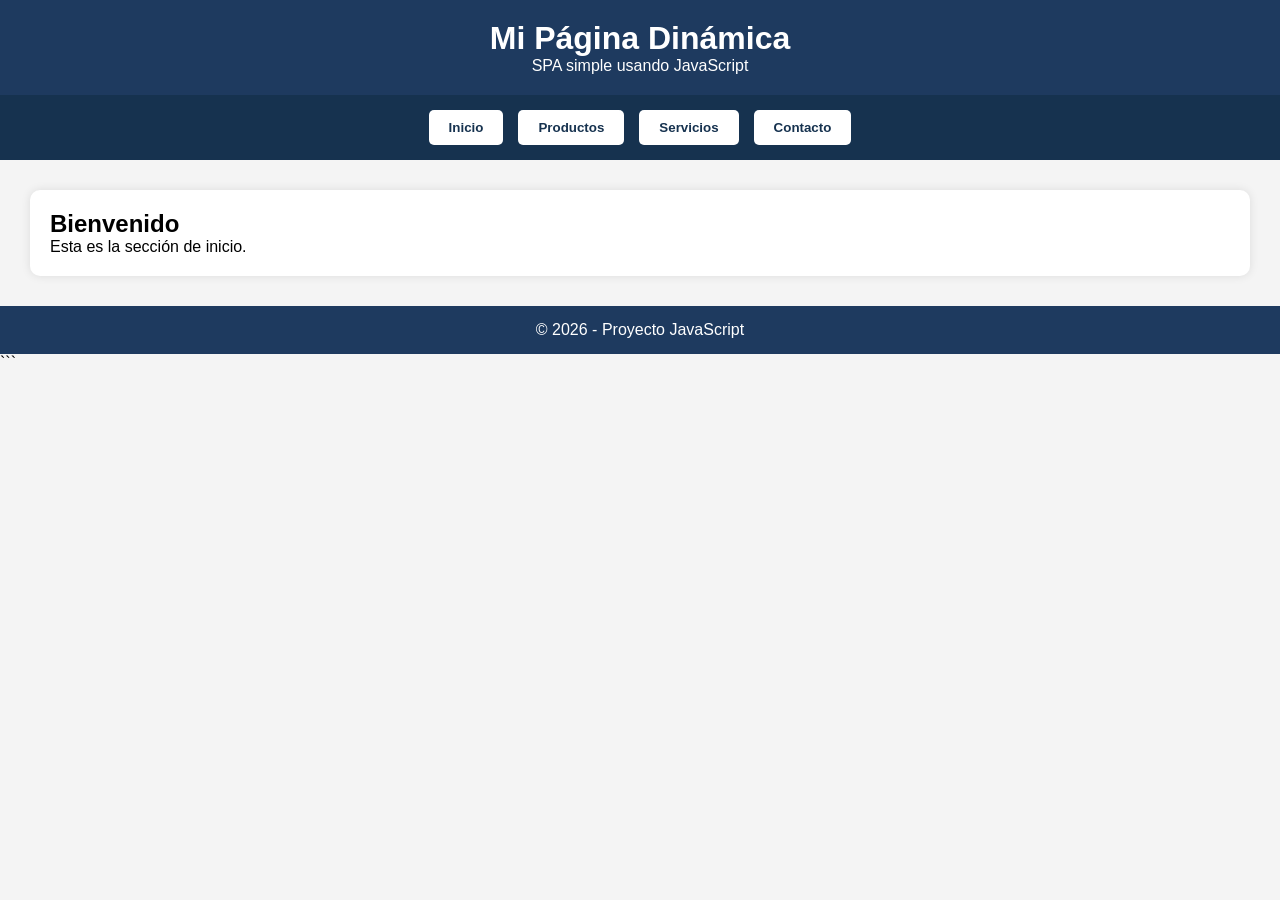
<file: Actividad 006/index.html>
<!DOCTYPE html>
<html lang="es">
<head>
  <meta charset="UTF-8" />
  <meta name="viewport" content="width=device-width, initial-scale=1.0"/>
  <title>SPA Simple con JavaScript</title>

  <style>
    *{
      margin:0;
      padding:0;
      box-sizing:border-box;
      font-family: Arial, sans-serif;
    }

    body{
      background:#f4f4f4;
      display:flex;
      flex-direction:column;
      min-height:100vh;
    }

    header{
      background:#1e3a5f;
      color:white;
      padding:20px;
      text-align:center;
    }

    nav{
      background:#16324f;
      display:flex;
      justify-content:center;
      gap:15px;
      padding:15px;
      flex-wrap:wrap;
    }

    nav button{
      padding:10px 20px;
      border:none;
      background:#ffffff;
      color:#16324f;
      cursor:pointer;
      border-radius:5px;
      font-weight:bold;
      transition:0.3s;
    }

    nav button:hover{
      background:#ffd166;
    }

    main{
      flex:1;
      padding:30px;
    }

    .card{
      background:white;
      padding:20px;
      border-radius:10px;
      box-shadow:0 0 10px rgba(0,0,0,0.1);
    }

    footer{
      background:#1e3a5f;
      color:white;
      text-align:center;
      padding:15px;
    }

    ul{
      margin-top:15px;
      padding-left:20px;
    }

    li{
      margin-bottom:8px;
    }
  </style>
</head>
<body>

  <!-- Contenedor principal -->
  <div id="app"></div>

  <script>

    // ==========================================
    // CREACIÓN DE LA ESTRUCTURA BASE CON JS
    // ==========================================

    const app = document.getElementById("app");

    // Header
    const header = document.createElement("header");
    header.innerHTML = `
      <h1>Mi Página Dinámica</h1>
      <p>SPA simple usando JavaScript</p>
    `;

    // Nav
    const nav = document.createElement("nav");

    // Main (contenido dinámico)
    const main = document.createElement("main");
    main.id = "contenido";

    // Footer
    const footer = document.createElement("footer");
    footer.innerHTML = `
      <p>© 2026 - Proyecto JavaScript</p>
    `;

    // Agregamos todo al body
    app.appendChild(header);
    app.appendChild(nav);
    app.appendChild(main);
    app.appendChild(footer);


    // ==========================================
    // ARRAY DE SECCIONES
    // ==========================================

    const secciones = ["Inicio", "Productos", "Servicios", "Contacto"];


    // ==========================================
    // CREACIÓN DE BOTONES CON FOR
    // ==========================================

    for(let i = 0; i < secciones.length; i++){

      const boton = document.createElement("button");
      boton.textContent = secciones[i];

      // Evento click
      boton.addEventListener("click", function(){
        cambiarSeccion(secciones[i]);
      });

      nav.appendChild(boton);
    }


    // ==========================================
    // FUNCIÓN PARA CAMBIAR CONTENIDO
    // ==========================================

    function cambiarSeccion(seccion){

      // Limpiamos el contenido anterior
      main.innerHTML = "";

      // Creamos una tarjeta
      const card = document.createElement("div");
      card.className = "card";

      // ==========================================
      // SWITCH PARA CADA SECCIÓN
      // ==========================================

      switch(seccion){

        case "Inicio":

          card.innerHTML = `
            <h2>Bienvenido</h2>
            <p>Esta es la sección de inicio.</p>
          `;

        break;


        case "Productos":

          // ARRAY de productos
          const productos = [
            "Notebook",
            "Mouse",
            "Teclado",
            "Monitor"
          ];

          let listaProductos = "<h2>Productos</h2>";
          listaProductos += "<ul>";

          // FOR para recorrer productos
          for(let i = 0; i < productos.length; i++){
            listaProductos += `<li>${productos[i]}</li>`;
          }

          listaProductos += "</ul>";

          card.innerHTML = listaProductos;

        break;


        case "Servicios":

          let contenidoServicios = `
            <h2>Servicios</h2>
            <p>Ofrecemos los siguientes servicios:</p>
            <ul>
          `;

          // ==========================================
          // WHILE
          // ==========================================

          const servicios = [
            "Diseño web",
            "Programación",
            "Soporte técnico",
            "Marketing digital"
          ];

          let contador = 0;

          while(contador < servicios.length){

            contenidoServicios += `
              <li>${servicios[contador]}</li>
            `;

            contador++;
          }

          contenidoServicios += "</ul>";

          card.innerHTML = contenidoServicios;

        break;


        case "Contacto":

          // ==========================================
          // IF
          // ==========================================

          let horario = new Date().getHours();
          let mensaje = "";

          if(horario < 12){
            mensaje = "Buenos días";
          } else if(horario < 19){
            mensaje = "Buenas tardes";
          } else {
            mensaje = "Buenas noches";
          }

          card.innerHTML = `
            <h2>Contacto</h2>
            <p>${mensaje}, puedes escribirnos a:</p>
            <p><strong>correo@empresa.com</strong></p>
          `;

        break;


        default:

          card.innerHTML = `
            <h2>Error</h2>
            <p>Sección no encontrada.</p>
          `;
      }

      // Agregamos la tarjeta al main
      main.appendChild(card);
    }


    // ==========================================
    // CARGA INICIAL
    // ==========================================

    cambiarSeccion("Inicio");

  </script>

</body>
</html>
```
</file>
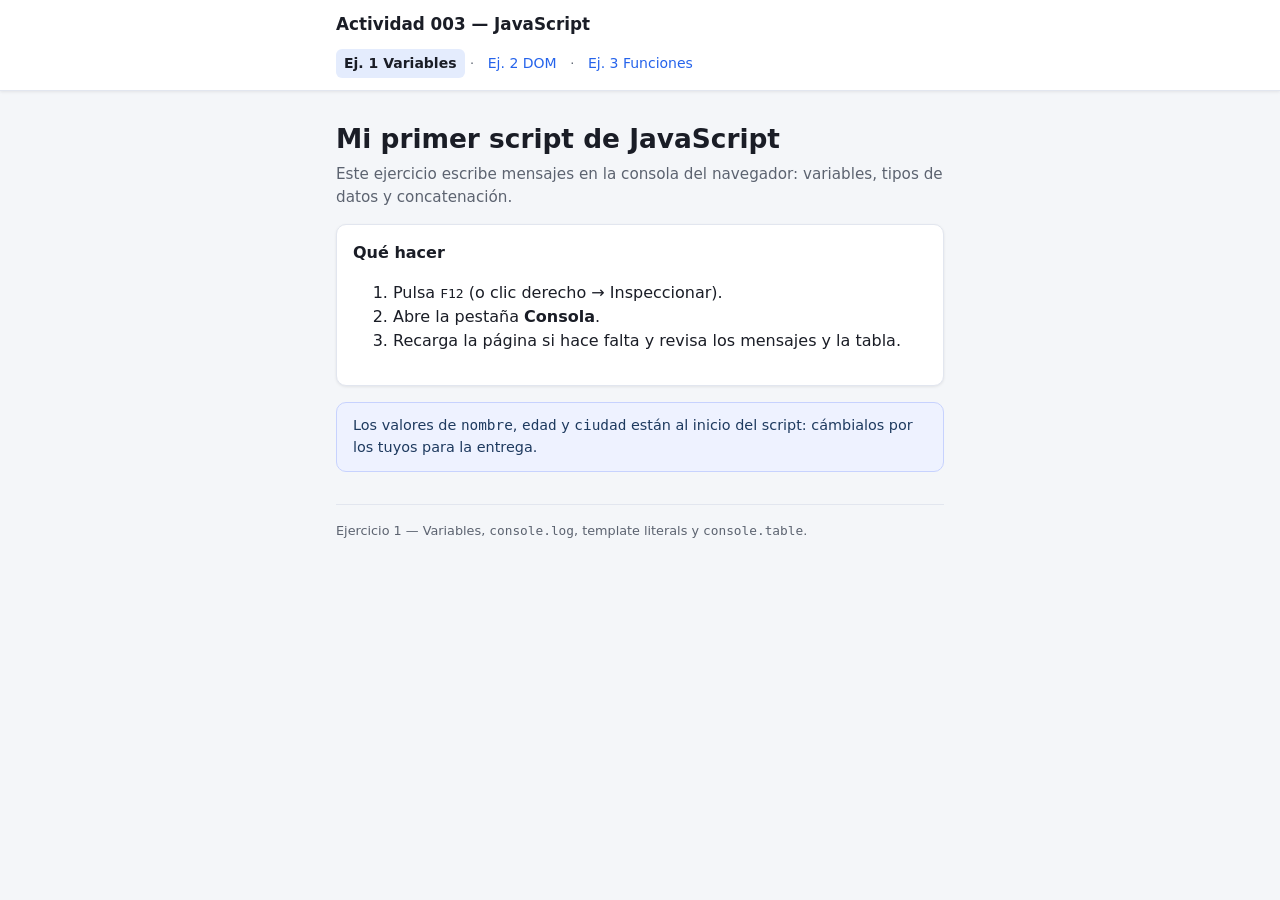
<file: Actividad 003 _ONETTO/ejemplo1.html>
<!DOCTYPE html>
<html lang="es">
<head>
  <meta charset="UTF-8">
  <meta name="viewport" content="width=device-width, initial-scale=1.0">
  <title>Mi Primer Programa JavaScript</title>
  <link rel="stylesheet" href="estilos-actividad.css">
</head>
<body>
  <header class="site-header">
    <div class="site-header__inner">
      <p class="site-title">Actividad 003 — JavaScript</p>
      <nav class="nav-ejercicios" aria-label="Ejercicios">
        <a href="ejemplo1.html" aria-current="page">Ej. 1 Variables</a>
        <span>·</span>
        <a href="ejemplo2.html">Ej. 2 DOM</a>
        <span>·</span>
        <a href="ejemplo3.html">Ej. 3 Funciones</a>
      </nav>
    </div>
  </header>

  <div class="page">
    <main>
      <h1>Mi primer script de JavaScript</h1>
      <p class="lead">
        Este ejercicio escribe mensajes en la consola del navegador: variables, tipos de datos y concatenación.
      </p>

      <section class="panel" aria-labelledby="pasos-titulo">
        <h2 id="pasos-titulo" class="panel__title">Qué hacer</h2>
        <ol>
          <li>Pulsa <kbd>F12</kbd> (o clic derecho → Inspeccionar).</li>
          <li>Abre la pestaña <strong>Consola</strong>.</li>
          <li>Recarga la página si hace falta y revisa los mensajes y la tabla.</li>
        </ol>
      </section>

      <p class="nota nota--consola">
        Los valores de <code>nombre</code>, <code>edad</code> y <code>ciudad</code> están al inicio del script: cámbialos por los tuyos para la entrega.
      </p>
    </main>

    <footer class="site-footer">
      Ejercicio 1 — Variables, <code>console.log</code>, template literals y <code>console.table</code>.
    </footer>
  </div>

  <script>
    (function () {
      "use strict";

      /* ---------- Datos de ejemplo (personalízalos) ---------- */
      let nombre = "Ana";
      const edad = 22;
      var ciudad = "Lima";

      const activo = true;
      const hobbies = ["leer", "música", "código"];
      const perfil = {
        rol: "estudiante",
        nivel: "intermedio",
        remoto: true
      };

      const personas = [
        { nombre: "Ana", edad: 22, ciudad: "Lima" },
        { nombre: "Luis", edad: 30, ciudad: "Quito" },
        { nombre: "María", edad: 27, ciudad: "Bogotá" },
        { nombre: "Carlos", edad: 19, ciudad: "Madrid" }
      ];

      /* ---------- Salida por consola ---------- */
      console.log("%cMi primer programa en JavaScript", "font-weight:bold;font-size:13px;");
      console.log("¡Hola Mundo desde la consola!");

      console.group("Variables básicas");
      console.log("Nombre:", nombre);
      console.log("Edad:", edad);
      console.log("Ciudad:", ciudad);
      console.groupEnd();

      console.group("Otros tipos");
      console.log("Booleano (activo):", activo);
      console.log("Array (hobbies):", hobbies);
      console.log("Objeto (perfil):", perfil);
      console.groupEnd();

      console.group("Concatenación");
      console.log("Con + :", "Hola " + nombre + ", tienes " + edad + " años.");
      console.log("Con template:", `Hola ${nombre}, tienes ${edad} años y vives en ${ciudad}.`);
      console.log("Mezcla:", `¿Activo? ${activo}. Hobbies: ${hobbies.join(", ")}.`);
      console.groupEnd();

      console.log("Tabla de personas:");
      console.table(personas);
    })();
  </script>
</body>
</html>
</file>
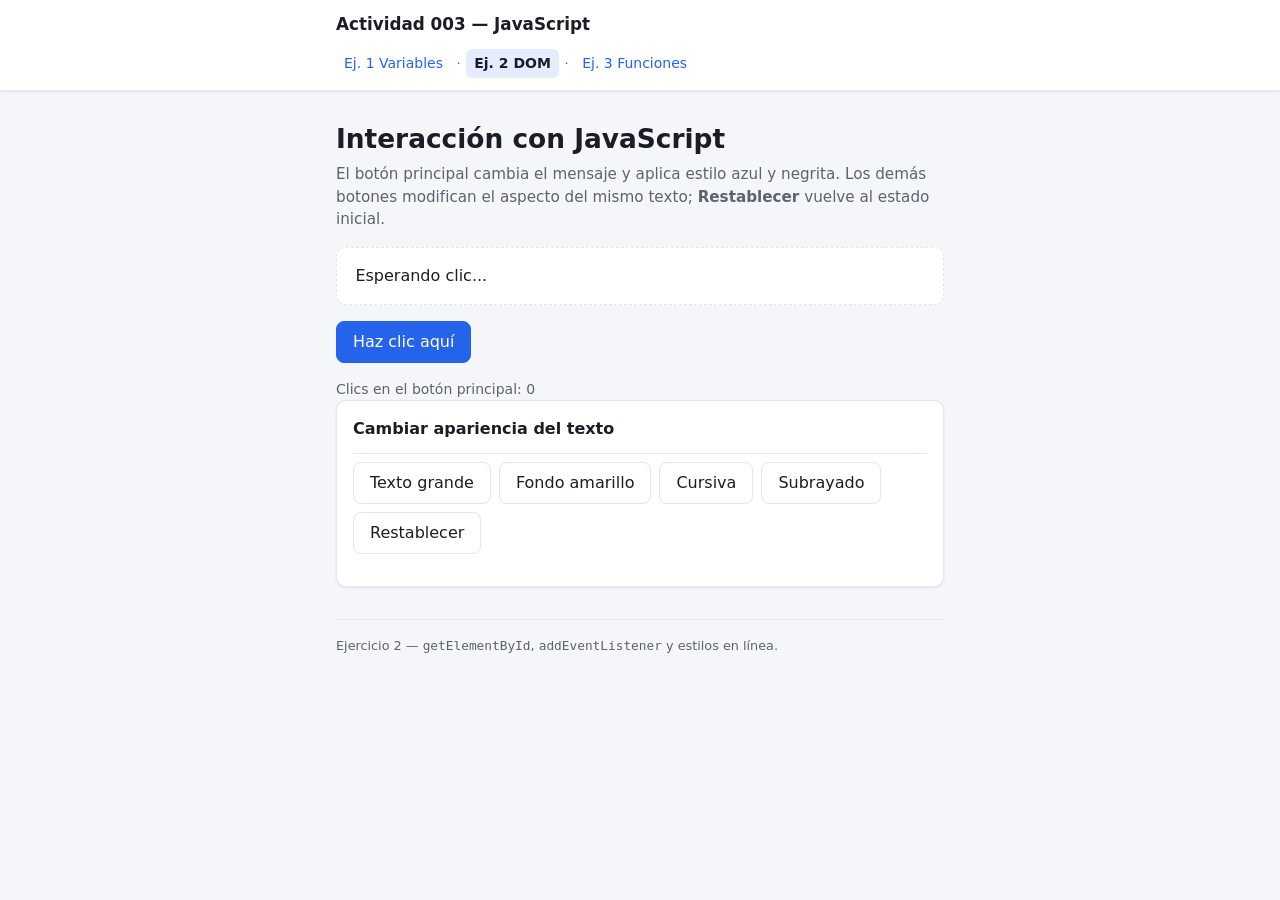
<file: Actividad 003 _ONETTO/ejemplo2.html>
<!DOCTYPE html>
<html lang="es">
<head>
  <meta charset="UTF-8">
  <meta name="viewport" content="width=device-width, initial-scale=1.0">
  <title>Interacción con JavaScript</title>
  <link rel="stylesheet" href="estilos-actividad.css">
</head>
<body>
  <header class="site-header">
    <div class="site-header__inner">
      <p class="site-title">Actividad 003 — JavaScript</p>
      <nav class="nav-ejercicios" aria-label="Ejercicios">
        <a href="ejemplo1.html">Ej. 1 Variables</a>
        <span>·</span>
        <a href="ejemplo2.html" aria-current="page">Ej. 2 DOM</a>
        <span>·</span>
        <a href="ejemplo3.html">Ej. 3 Funciones</a>
      </nav>
    </div>
  </header>

  <div class="page">
    <main>
      <h1>Interacción con JavaScript</h1>
      <p class="lead">
        El botón principal cambia el mensaje y aplica estilo azul y negrita. Los demás botones modifican el aspecto del mismo texto; <strong>Restablecer</strong> vuelve al estado inicial.
      </p>

      <p id="resultado" class="demo-texto" role="status" aria-live="polite">Esperando clic...</p>

      <section aria-label="Acciones principales">
        <div class="grupo-botones">
          <button type="button" id="miBoton" class="btn-primary">Haz clic aquí</button>
        </div>
        <p class="meta" id="contadorClics">Clics en el botón principal: 0</p>
      </section>

      <section class="panel" aria-labelledby="estilos-titulo">
        <h2 id="estilos-titulo" class="panel__title">Cambiar apariencia del texto</h2>
        <div class="grupo-botones grupo-botones--secundario" id="grupoEstilos">
          <button type="button" data-estilo="grande">Texto grande</button>
          <button type="button" data-estilo="fondo">Fondo amarillo</button>
          <button type="button" data-estilo="italica">Cursiva</button>
          <button type="button" data-estilo="subrayado">Subrayado</button>
          <button type="button" id="btnRestablecer">Restablecer</button>
        </div>
      </section>
    </main>

    <footer class="site-footer">
      Ejercicio 2 — <code>getElementById</code>, <code>addEventListener</code> y estilos en línea.
    </footer>
  </div>

  <script>
    (function () {
      "use strict";

      const parrafo = document.getElementById("resultado");
      const botonPrincipal = document.getElementById("miBoton");
      const etiquetaContador = document.getElementById("contadorClics");
      const grupoEstilos = document.getElementById("grupoEstilos");
      const botonRestablecer = document.getElementById("btnRestablecer");

      const TEXTO_ORIGINAL = "Esperando clic...";
      const MENSAJE_CLIC = "¡Has hecho clic en el botón!";

      const estilosEnLinea = {
        color: "",
        fontWeight: "",
        fontSize: "",
        backgroundColor: "",
        fontStyle: "",
        textDecoration: ""
      };

      let clicsPrincipal = 0;

      function aplicarClicPrincipal() {
        parrafo.textContent = MENSAJE_CLIC;
        parrafo.style.color = "blue";
        parrafo.style.fontWeight = "bold";
      }

      function actualizarContador() {
        etiquetaContador.textContent = "Clics en el botón principal: " + clicsPrincipal;
      }

      function limpiarEstilos() {
        Object.keys(estilosEnLinea).forEach(function (prop) {
          parrafo.style[prop] = estilosEnLinea[prop];
        });
      }

      function restablecerTodo() {
        parrafo.textContent = TEXTO_ORIGINAL;
        limpiarEstilos();
        clicsPrincipal = 0;
        actualizarContador();
      }

      const efectosPorTipo = {
        grande: function () {
          parrafo.style.fontSize = "1.75rem";
        },
        fondo: function () {
          parrafo.style.backgroundColor = "#fff3bf";
        },
        italica: function () {
          parrafo.style.fontStyle = "italic";
        },
        subrayado: function () {
          parrafo.style.textDecoration = "underline";
        }
      };

      botonPrincipal.addEventListener("click", function () {
        clicsPrincipal += 1;
        actualizarContador();
        aplicarClicPrincipal();
      });

      grupoEstilos.addEventListener("click", function (evento) {
        const objetivo = evento.target;
        if (objetivo.tagName !== "BUTTON" || objetivo.id === "btnRestablecer") {
          return;
        }
        const tipo = objetivo.getAttribute("data-estilo");
        const fn = efectosPorTipo[tipo];
        if (fn) {
          fn();
        }
      });

      botonRestablecer.addEventListener("click", restablecerTodo);
    })();
  </script>
</body>
</html>
</file>
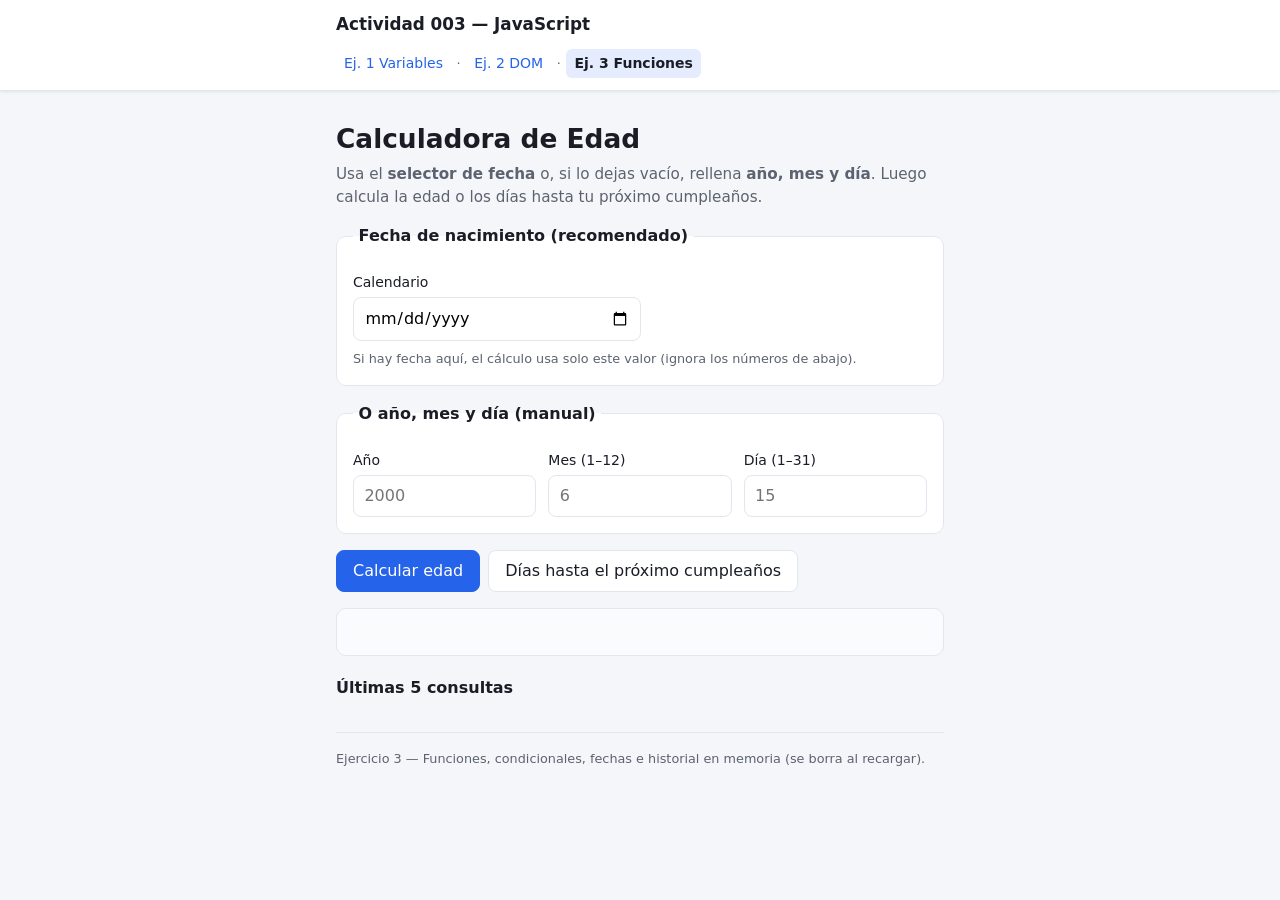
<file: Actividad 003 _ONETTO/ejemplo3.html>
<!DOCTYPE html>
<html lang="es">
<head>
  <meta charset="UTF-8">
  <meta name="viewport" content="width=device-width, initial-scale=1.0">
  <title>Funciones y Condicionales</title>
  <link rel="stylesheet" href="estilos-actividad.css">
</head>
<body>
  <header class="site-header">
    <div class="site-header__inner">
      <p class="site-title">Actividad 003 — JavaScript</p>
      <nav class="nav-ejercicios" aria-label="Ejercicios">
        <a href="ejemplo1.html">Ej. 1 Variables</a>
        <span>·</span>
        <a href="ejemplo2.html">Ej. 2 DOM</a>
        <span>·</span>
        <a href="ejemplo3.html" aria-current="page">Ej. 3 Funciones</a>
      </nav>
    </div>
  </header>

  <div class="page">
    <main>
      <h1>Calculadora de Edad</h1>
      <p class="lead">
        Usa el <strong>selector de fecha</strong> o, si lo dejas vacío, rellena <strong>año, mes y día</strong>. Luego calcula la edad o los días hasta tu próximo cumpleaños.
      </p>

      <form id="formEdad" action="#" onsubmit="return false;">
        <fieldset>
          <legend>Fecha de nacimiento (recomendado)</legend>
          <label for="fechaNacimiento">Calendario</label>
          <input type="date" id="fechaNacimiento" name="fechaNacimiento" max="">
          <p class="ayuda">Si hay fecha aquí, el cálculo usa solo este valor (ignora los números de abajo).</p>
        </fieldset>

        <fieldset>
          <legend>O año, mes y día (manual)</legend>
          <div class="fila-campos">
            <div class="campo">
              <label for="nacimiento">Año</label>
              <input type="number" id="nacimiento" name="nacimiento" placeholder="2000" min="1800" max="2100" inputmode="numeric">
            </div>
            <div class="campo">
              <label for="mes">Mes (1–12)</label>
              <input type="number" id="mes" name="mes" placeholder="6" min="1" max="12" inputmode="numeric">
            </div>
            <div class="campo">
              <label for="dia">Día (1–31)</label>
              <input type="number" id="dia" name="dia" placeholder="15" min="1" max="31" inputmode="numeric">
            </div>
          </div>
        </fieldset>

        <div class="acciones">
          <button type="button" id="calcular" class="btn-primary">Calcular edad</button>
          <button type="button" id="proximoCumple">Días hasta el próximo cumpleaños</button>
        </div>
      </form>

      <p id="resultadoEdad" class="salida" role="status" aria-live="polite"></p>

      <h2 class="historial-titulo">Últimas 5 consultas</h2>
      <ul id="historial" aria-label="Historial de consultas"></ul>
    </main>

    <footer class="site-footer">
      Ejercicio 3 — Funciones, condicionales, fechas e historial en memoria (se borra al recargar).
    </footer>
  </div>

  <script>
    (function () {
      "use strict";

      const MAX_HISTORIAL = 5;
      const MS_POR_DIA = 86400000;

      const refs = {
        fecha: document.getElementById("fechaNacimiento"),
        año: document.getElementById("nacimiento"),
        mes: document.getElementById("mes"),
        dia: document.getElementById("dia"),
        salida: document.getElementById("resultadoEdad"),
        historial: document.getElementById("historial")
      };

      const bufferHistorial = [];

      function iniciarFechaMaxima() {
        refs.fecha.setAttribute("max", new Date().toISOString().slice(0, 10));
      }

      function normalizarMedianoche(fecha) {
        const copia = new Date(fecha);
        copia.setHours(0, 0, 0, 0);
        return copia;
      }

      function obtenerFechaNacimiento() {
        if (refs.fecha.value) {
          const d = new Date(refs.fecha.value + "T12:00:00");
          return isNaN(d.getTime()) ? null : d;
        }

        const año = Number(refs.año.value);
        const mes = Number(refs.mes.value);
        const dia = Number(refs.dia.value);

        if (!año || !mes || !dia) {
          return null;
        }

        const d = new Date(año, mes - 1, dia, 12, 0, 0, 0);
        if (d.getFullYear() !== año || d.getMonth() !== mes - 1 || d.getDate() !== dia) {
          return null;
        }
        return d;
      }

      function etiquetaEntrada(sufijo) {
        const extra = sufijo ? " " + sufijo : "";
        if (refs.fecha.value) {
          return "Fecha:" + extra + " " + refs.fecha.value;
        }
        return "Y/M/D:" + extra + " " + refs.año.value + "-" + refs.mes.value + "-" + refs.dia.value;
      }

      function edadCumplidaHoy(fechaNac) {
        const hoy = new Date();
        let años = hoy.getFullYear() - fechaNac.getFullYear();
        const diffMes = hoy.getMonth() - fechaNac.getMonth();
        if (diffMes < 0 || (diffMes === 0 && hoy.getDate() < fechaNac.getDate())) {
          años -= 1;
        }
        return años;
      }

      function mensajeSegúnEdad(edad) {
        if (edad < 0) {
          return "El año de nacimiento no puede ser futuro.";
        }
        if (edad > 120) {
          return "¿Estás seguro de esa fecha? La edad supera 120 años.";
        }
        return "Tienes " + edad + " años (cálculo exacto según la fecha indicada).";
      }

      function calcularMensajeEdad(fechaNac) {
        const hoy = normalizarMedianoche(new Date());
        const nac = normalizarMedianoche(fechaNac);
        if (nac.getTime() > hoy.getTime()) {
          return "La fecha de nacimiento no puede ser futura.";
        }
        return mensajeSegúnEdad(edadCumplidaHoy(fechaNac));
      }

      function diasHastaProximoCumpleaños(fechaNac) {
        const hoy = normalizarMedianoche(new Date());
        const añoActual = hoy.getFullYear();
        let proximo = normalizarMedianoche(new Date(añoActual, fechaNac.getMonth(), fechaNac.getDate()));

        if (proximo.getTime() === hoy.getTime()) {
          return 0;
        }
        if (proximo < hoy) {
          proximo = normalizarMedianoche(new Date(añoActual + 1, fechaNac.getMonth(), fechaNac.getDate()));
        }
        return Math.ceil((proximo - hoy) / MS_POR_DIA);
      }

      function mensajeCumpleaños(fechaNac) {
        const d = diasHastaProximoCumpleaños(fechaNac);
        if (d === 0) {
          return "¡Hoy es tu cumpleaños! Felicidades.";
        }
        return "Faltan " + d + " día(s) para tu próximo cumpleaños.";
      }

      function registrarHistorial(entrada, resultado) {
        bufferHistorial.unshift({ entrada: entrada, resultado: resultado });
        if (bufferHistorial.length > MAX_HISTORIAL) {
          bufferHistorial.length = MAX_HISTORIAL;
        }

        refs.historial.innerHTML = "";
        bufferHistorial.forEach(function (item) {
          const li = document.createElement("li");
          li.innerHTML = "<strong>Entrada</strong> " + escapeHtml(item.entrada) +
            " <strong>Resultado</strong> " + escapeHtml(item.resultado);
          refs.historial.appendChild(li);
        });
      }

      function escapeHtml(texto) {
        const div = document.createElement("div");
        div.textContent = texto;
        return div.innerHTML;
      }

      function mostrarError(mensaje) {
        refs.salida.textContent = mensaje;
      }

      iniciarFechaMaxima();

      document.getElementById("calcular").addEventListener("click", function () {
        const fecha = obtenerFechaNacimiento();
        if (!fecha) {
          mostrarError("Indica una fecha válida en el calendario o completa año, mes y día correctos.");
          return;
        }
        const resultado = calcularMensajeEdad(fecha);
        refs.salida.textContent = resultado;
        registrarHistorial(etiquetaEntrada(""), resultado);
      });

      document.getElementById("proximoCumple").addEventListener("click", function () {
        const fecha = obtenerFechaNacimiento();
        if (!fecha) {
          mostrarError("Indica una fecha válida en el calendario o completa año, mes y día correctos.");
          return;
        }

        const hoy = normalizarMedianoche(new Date());
        const nac = normalizarMedianoche(fecha);
        if (nac.getTime() > hoy.getTime()) {
          mostrarError("La fecha de nacimiento no puede ser futura.");
          return;
        }

        const msg = mensajeCumpleaños(fecha);
        refs.salida.textContent = msg;
        registrarHistorial(etiquetaEntrada("(cumple)"), msg);
      });
    })();
  </script>
</body>
</html>
</file>
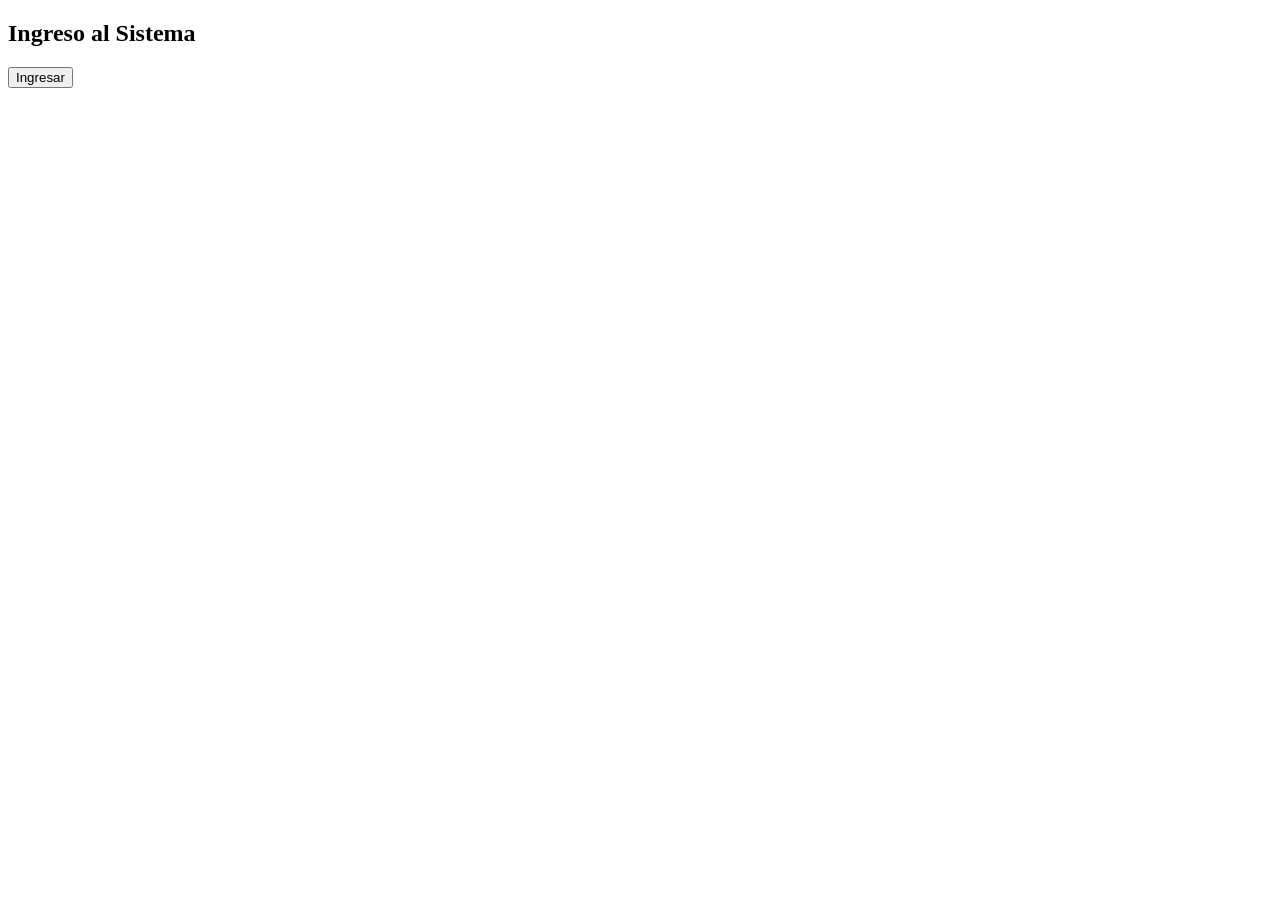
<file: actividad 004/pagina1.html>
<!DOCTYPE html>
<html lang="es">
<head>
    <meta charset="UTF-8">
    <title>Verificación de Clave</title>
</head>
<body>

    <h2>Ingreso al Sistema</h2>

    <button onclick="verificarClave()">Ingresar</button>

    <script>
        function verificarClave() {
            let claveCorrecta = "1234";
            let intentos = 0;

            while (intentos < 3) {

                let clave = prompt("Ingrese clave:");

                if (clave === claveCorrecta) {
                    alert("Acceso otorgado");
                    break;
                } else {
                    intentos++;

                    if (intentos === 3) {
                        alert("Acceso denegado");
                    } else {
                        alert("Clave incorrecta");
                    }
                }
            }
        }
    </script>

</body>
</html>
</file>
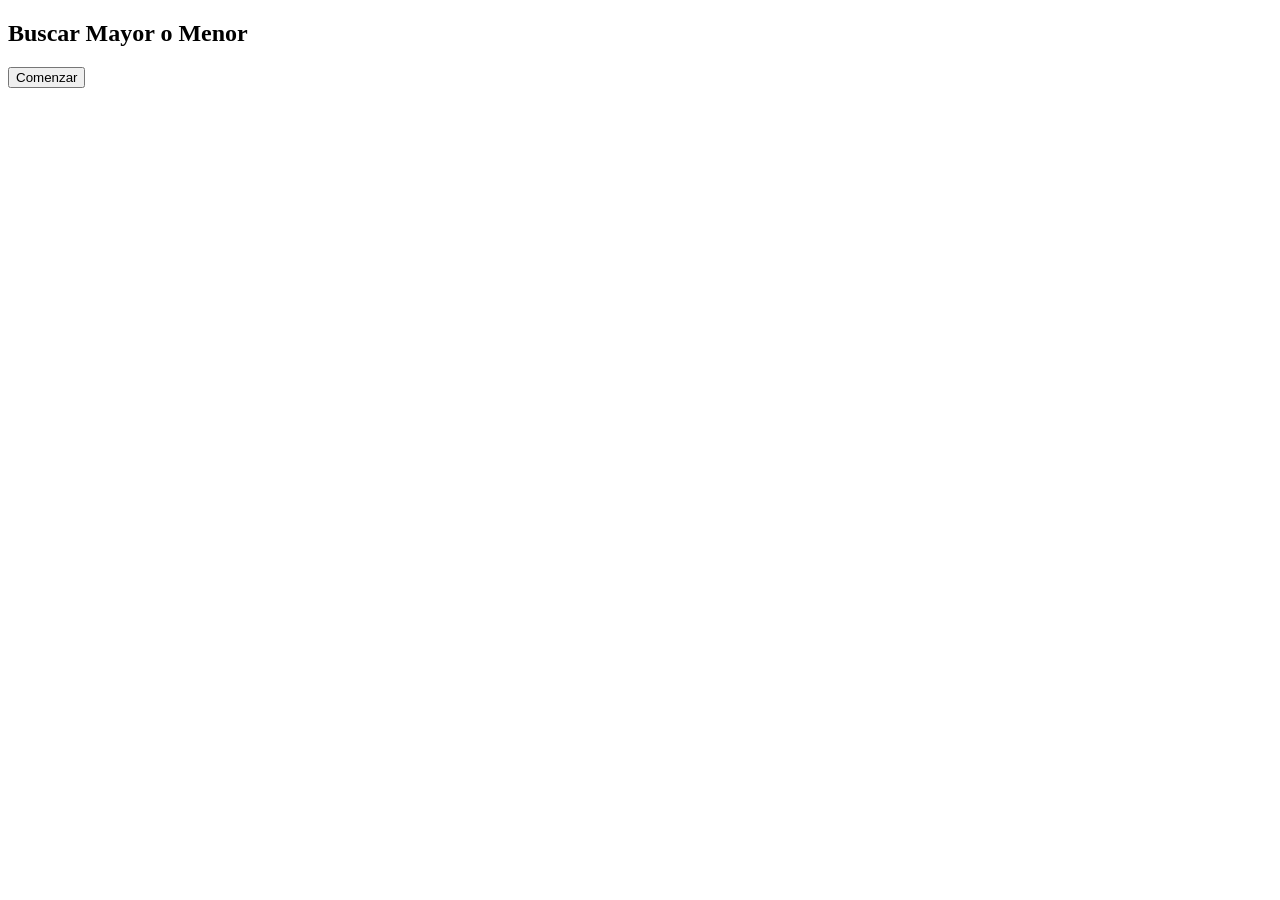
<file: actividad 004/pagina2.html>
<!DOCTYPE html>
<html lang="es">
<head>
    <meta charset="UTF-8">
    <title>Mayor o Menor</title>
</head>
<body>

    <h2>Buscar Mayor o Menor</h2>

    <button onclick="calcular()">Comenzar</button>

    <p id="resultado"></p>

    <script>
        function calcular() {

            let numeros = [];

            for (let i = 0; i < 10; i++) {
                numeros[i] = parseInt(prompt("Ingrese un número:"));
            }

            let mayor = numeros[0];
            let menor = numeros[0];

            for (let i = 0; i < numeros.length; i++) {

                if (numeros[i] > mayor) {
                    mayor = numeros[i];
                }

                if (numeros[i] < menor) {
                    menor = numeros[i];
                }
            }

            let opcion = parseInt(prompt("1 = menor / 2 = mayor"));

            if (opcion === 1) {
                document.getElementById("resultado").innerHTML =
                    "El número menor es: " + menor;
            } else {
                document.getElementById("resultado").innerHTML =
                    "El número mayor es: " + mayor;
            }
        }
    </script>

</body>
</html>
</file>
<file: Actividad 003 _ONETTO/estilos-actividad.css>
/* Actividad 003 — estilos compartidos */

:root {
  --color-fondo: #f4f6f9;
  --color-superficie: #ffffff;
  --color-texto: #1a1d26;
  --color-texto-suave: #5c6370;
  --color-borde: #e2e6ef;
  --color-accento: #2563eb;
  --color-accento-hover: #1d4ed8;
  --color-ok: #059669;
  --color-aviso: #b45309;
  --radio: 10px;
  --sombra: 0 1px 3px rgba(0, 0, 0, 0.08);
  --ancho-max: 40rem;
  --espacio: 1rem;
}

*,
*::before,
*::after {
  box-sizing: border-box;
}

html {
  font-size: 100%;
  line-height: 1.5;
}

body {
  margin: 0;
  min-height: 100vh;
  font-family: "Segoe UI", system-ui, -apple-system, sans-serif;
  color: var(--color-texto);
  background: var(--color-fondo);
}

/* Marco de página */
.page {
  max-width: var(--ancho-max);
  margin: 0 auto;
  padding: var(--espacio);
  padding-bottom: 2.5rem;
}

/* Cabecera */
.site-header {
  background: var(--color-superficie);
  border-bottom: 1px solid var(--color-borde);
  box-shadow: var(--sombra);
  margin-bottom: var(--espacio);
}

.site-header__inner {
  max-width: var(--ancho-max);
  margin: 0 auto;
  padding: 0.75rem var(--espacio);
  display: flex;
  flex-wrap: wrap;
  align-items: center;
  justify-content: space-between;
  gap: 0.75rem;
}

.site-title {
  margin: 0;
  font-size: 1.05rem;
  font-weight: 600;
  color: var(--color-texto);
}

/* Navegación entre ejercicios */
.nav-ejercicios {
  display: flex;
  flex-wrap: wrap;
  gap: 0.35rem;
  align-items: center;
}

.nav-ejercicios a {
  color: var(--color-accento);
  text-decoration: none;
  font-size: 0.875rem;
  padding: 0.25rem 0.5rem;
  border-radius: 6px;
}

.nav-ejercicios a:hover {
  background: rgba(37, 99, 235, 0.08);
  text-decoration: underline;
}

.nav-ejercicios a[aria-current="page"] {
  font-weight: 600;
  background: rgba(37, 99, 235, 0.12);
  pointer-events: none;
  color: var(--color-texto);
}

.nav-ejercicios span {
  color: var(--color-texto-suave);
  font-size: 0.8rem;
}

/* Contenido principal */
main h1 {
  margin: 0 0 0.5rem;
  font-size: 1.65rem;
  line-height: 1.2;
}

.lead {
  margin: 0 0 var(--espacio);
  color: var(--color-texto-suave);
  font-size: 0.95rem;
}

/* Tarjetas / paneles */
.panel {
  background: var(--color-superficie);
  border: 1px solid var(--color-borde);
  border-radius: var(--radio);
  box-shadow: var(--sombra);
  padding: var(--espacio);
  margin-bottom: var(--espacio);
}

.panel__title {
  margin: 0 0 0.75rem;
  font-size: 1rem;
  font-weight: 600;
}

/* Avisos */
.nota {
  margin: 0;
  padding: 0.75rem 1rem;
  background: #eff6ff;
  border: 1px solid #bfdbfe;
  border-radius: var(--radio);
  font-size: 0.9rem;
  color: #1e3a5f;
}

.nota--consola {
  border-color: #c7d2fe;
  background: #eef2ff;
}

/* Formularios */
fieldset {
  margin: 0 0 var(--espacio);
  padding: var(--espacio);
  border: 1px solid var(--color-borde);
  border-radius: var(--radio);
  background: var(--color-superficie);
}

legend {
  font-weight: 600;
  padding: 0 0.35rem;
}

label {
  display: block;
  margin: 0.5rem 0 0.25rem;
  font-size: 0.875rem;
  font-weight: 500;
}

input[type="number"],
input[type="date"],
input[type="text"] {
  width: 100%;
  max-width: 18rem;
  padding: 0.5rem 0.65rem;
  border: 1px solid var(--color-borde);
  border-radius: 8px;
  font: inherit;
}

input:focus {
  outline: 2px solid rgba(37, 99, 235, 0.35);
  outline-offset: 1px;
}

.fila-campos {
  display: flex;
  flex-wrap: wrap;
  gap: 0.75rem;
  align-items: flex-end;
}

.fila-campos > .campo {
  flex: 1 1 7rem;
  min-width: 0;
}

.ayuda {
  margin: 0.5rem 0 0;
  font-size: 0.8rem;
  color: var(--color-texto-suave);
}

/* Botones */
.acciones {
  display: flex;
  flex-wrap: wrap;
  gap: 0.5rem;
  margin: var(--espacio) 0;
}

button {
  cursor: pointer;
  font: inherit;
  padding: 0.5rem 1rem;
  border-radius: 8px;
  border: 1px solid var(--color-borde);
  background: var(--color-superficie);
  color: var(--color-texto);
  transition: background 0.15s, border-color 0.15s;
}

button:hover {
  background: #f8fafc;
  border-color: #cbd5e1;
}

button:focus-visible {
  outline: 2px solid var(--color-accento);
  outline-offset: 2px;
}

.btn-primary {
  background: var(--color-accento);
  border-color: var(--color-accento);
  color: #fff;
}

.btn-primary:hover {
  background: var(--color-accento-hover);
  border-color: var(--color-accento-hover);
}

/* Resultado destacado */
.salida {
  margin: var(--espacio) 0;
  padding: 0.85rem 1rem;
  min-height: 3rem;
  border-radius: var(--radio);
  border: 1px solid var(--color-borde);
  background: #fafbfc;
  font-weight: 600;
}

/* Área de texto interactivo (ej. 2) */
.demo-texto {
  margin: 0 0 var(--espacio);
  padding: 1rem 1.15rem;
  border-radius: var(--radio);
  border: 1px dashed var(--color-borde);
  background: var(--color-superficie);
  min-height: 3.5rem;
  transition: color 0.2s, background-color 0.2s, font-size 0.2s;
}

.grupo-botones {
  display: flex;
  flex-wrap: wrap;
  gap: 0.5rem;
  margin-bottom: var(--espacio);
}

.grupo-botones--secundario {
  padding-top: 0.5rem;
  border-top: 1px solid var(--color-borde);
}

.meta {
  margin: 0;
  font-size: 0.875rem;
  color: var(--color-texto-suave);
}

/* Historial */
.historial-titulo {
  margin: 1.25rem 0 0.5rem;
  font-size: 1rem;
  font-weight: 600;
}

#historial {
  list-style: none;
  margin: 0;
  padding: 0;
}

#historial li {
  padding: 0.6rem 0.75rem;
  margin-bottom: 0.35rem;
  background: var(--color-superficie);
  border: 1px solid var(--color-borde);
  border-radius: 8px;
  font-size: 0.875rem;
}

#historial li strong {
  color: var(--color-texto-suave);
  font-weight: 500;
}

/* Pie */
.site-footer {
  margin-top: 2rem;
  padding-top: var(--espacio);
  border-top: 1px solid var(--color-borde);
  font-size: 0.8rem;
  color: var(--color-texto-suave);
}
</file>
